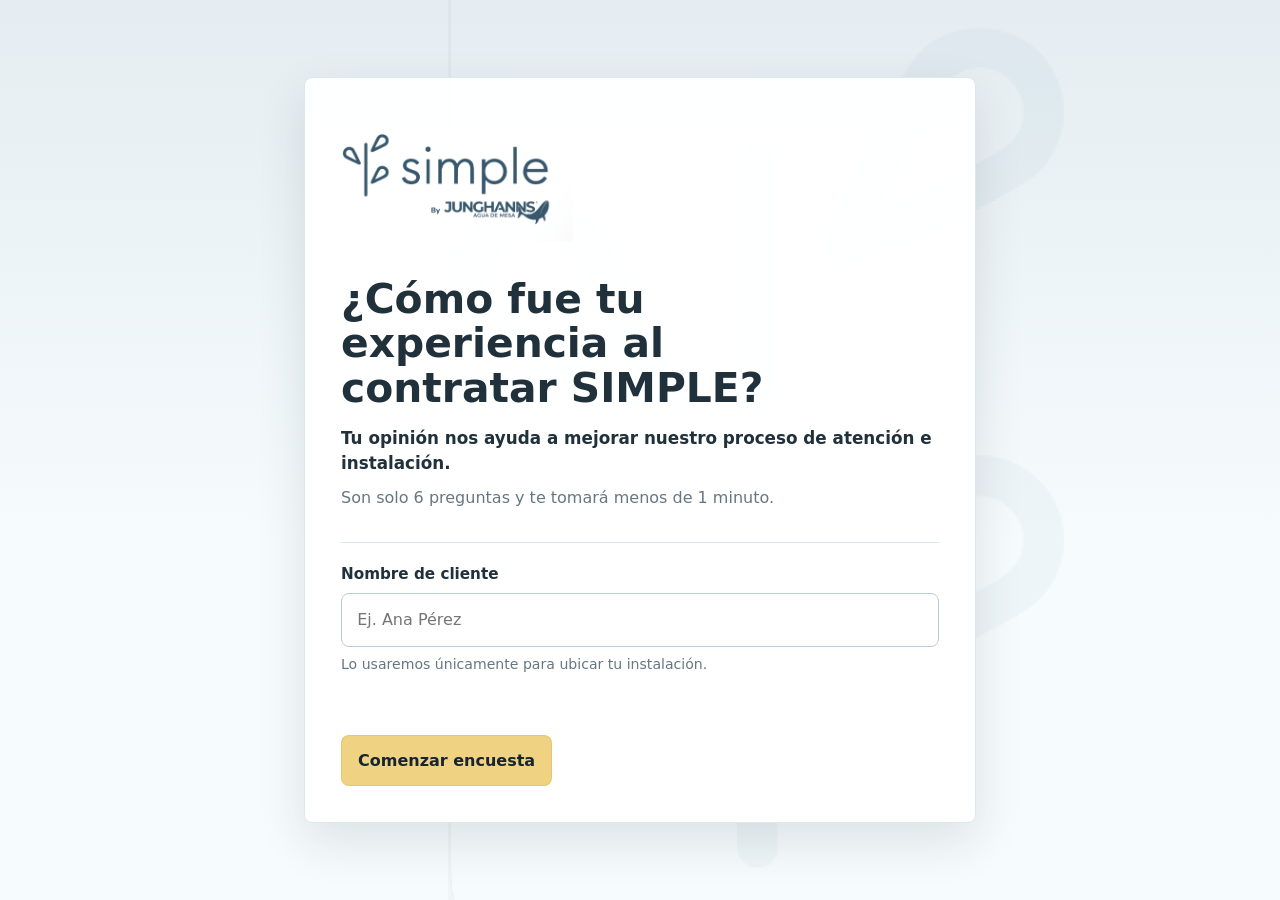
<file: index.html>
<!doctype html>
<html lang="es">
  <head>
    <meta charset="utf-8" />
    <meta name="viewport" content="width=device-width, initial-scale=1" />
    <title>Encuesta de contratación e instalación | SIMPLE by Junghanns</title>
    <meta
      name="description"
      content="Encuesta corta para medir la experiencia de contratación e instalación de SIMPLE by Junghanns."
    />
    <link rel="icon" href="./assets/simple/simple-leaf-watermark.png" />
    <link rel="stylesheet" href="./encuesta-instalacion.css" />
  </head>
  <body>
    <main class="survey-shell" aria-live="polite">
      <section class="survey-card screen screen--active" id="start-screen" aria-labelledby="intro-title">
        <img
          class="simple-logo"
          src="./assets/simple/simple-logo.png"
          alt="SIMPLE by Junghanns"
          width="974"
          height="540"
        />

        <div class="intro-copy">
          <h1 id="intro-title">¿Cómo fue tu experiencia al contratar SIMPLE?</h1>
          <p class="lead">Tu opinión nos ayuda a mejorar nuestro proceso de atención e instalación.</p>
          <p>Son solo 6 preguntas y te tomará menos de 1 minuto.</p>
        </div>

        <div class="client-code-panel" id="client-code-panel">
          <label class="input-label" for="client-code-input">Nombre de cliente</label>
          <input
            class="text-input"
            id="client-code-input"
            name="nombre"
            autocomplete="name"
            inputmode="text"
            placeholder="Ej. Ana Pérez"
          />
          <p class="field-hint">Lo usaremos únicamente para ubicar tu instalación.</p>
        </div>

        <p class="form-error" id="start-error" role="alert"></p>

        <button class="primary-button" id="start-button" type="button">
          Comenzar encuesta
        </button>
      </section>

      <section class="survey-card screen" id="survey-screen" aria-labelledby="question-title">
        <div class="survey-topbar">
          <div>
            <p class="progress-label" id="progress-label">Pregunta 1 de 6</p>
            <div class="progress-track" aria-hidden="true">
              <span class="progress-fill" id="progress-fill"></span>
            </div>
          </div>
          <span class="code-chip" id="code-chip"></span>
        </div>

        <form id="survey-form" novalidate>
          <fieldset class="question-fieldset">
            <legend id="question-title" tabindex="-1"></legend>
            <p class="question-help" id="question-help"></p>
            <div class="options-grid" id="options-grid"></div>
            <div class="optional-comment" id="optional-comment">
              <label class="input-label" for="improvement-comment">
                ¿Qué podríamos mejorar del proceso de contratación o instalación?
              </label>
              <p class="field-hint">
                Tus comentarios son fundamentales para mejorar nuestro proceso y brindarte una mejor experiencia.
              </p>
              <textarea
                class="text-input textarea-input"
                id="improvement-comment"
                name="comentario_mejora"
                rows="4"
                placeholder="Cuéntanos qué podríamos hacer mejor."
              ></textarea>
            </div>
          </fieldset>

          <p class="form-error" id="question-error" role="alert"></p>

          <div class="form-actions">
            <button class="secondary-button" id="back-button" type="button">Atrás</button>
            <button class="primary-button" id="next-button" type="button">Continuar</button>
            <button class="primary-button" id="submit-button" type="submit">Enviar respuestas</button>
          </div>
        </form>
      </section>

      <section class="survey-card thank-you screen" id="thanks-screen" aria-labelledby="thanks-title">
        <img
          class="simple-logo simple-logo--center"
          src="./assets/simple/simple-logo.png"
          alt="SIMPLE by Junghanns"
          width="974"
          height="540"
        />
        <h1 id="thanks-title">Gracias por compartir tu opinión 💧</h1>
        <p>
          Tu experiencia nos ayuda a mejorar el proceso para que más personas puedan tener agua purificada
          en casa, sin complicaciones.
        </p>
        <button class="secondary-button" id="restart-button" type="button">Volver al inicio</button>
      </section>
    </main>

    <script src="./config.js"></script>
    <script src="./encuesta-instalacion.js" defer></script>
  </body>
</html>
</file>
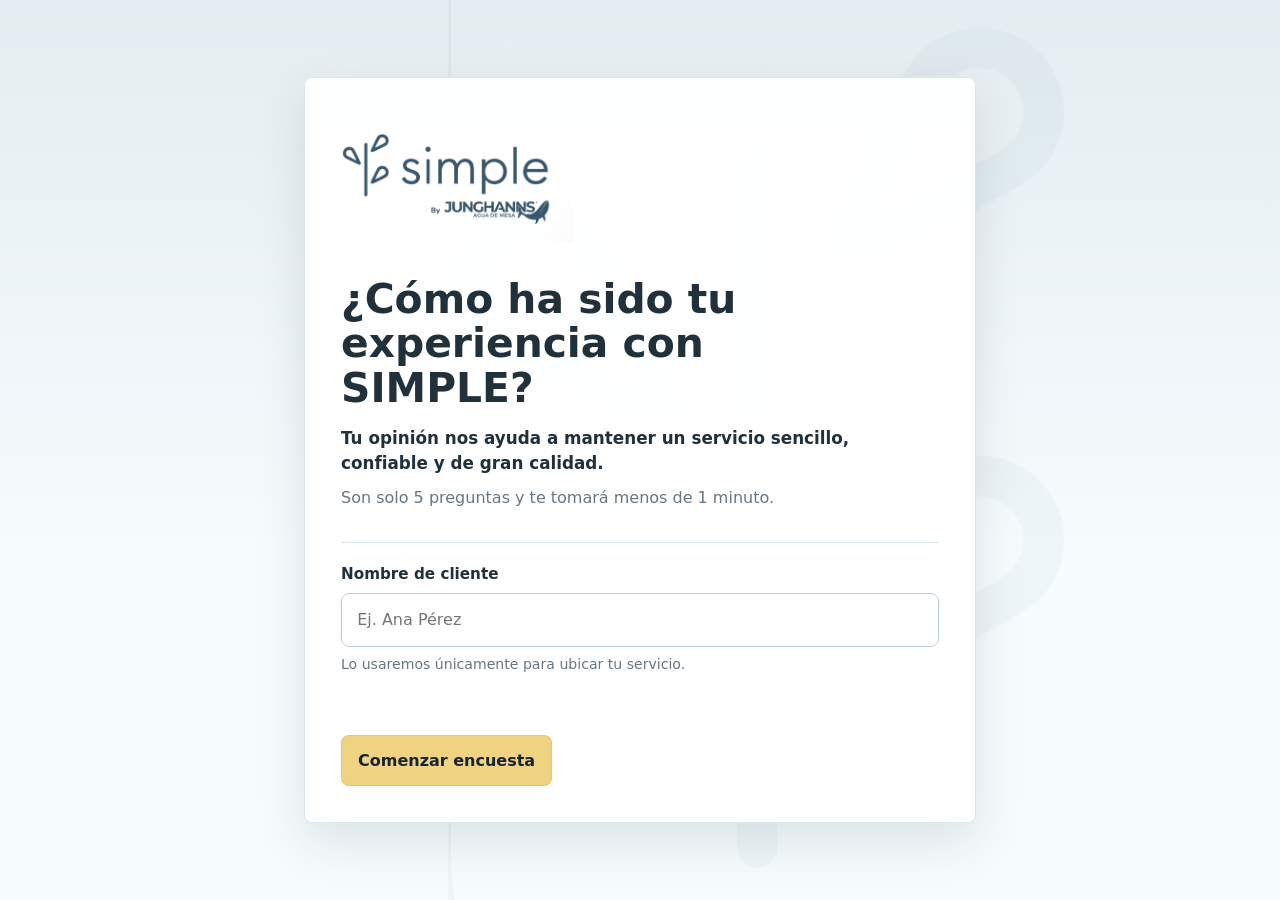
<file: satisfaccion-servicio.html>
<!doctype html>
<html lang="es">
  <head>
    <meta charset="utf-8" />
    <meta name="viewport" content="width=device-width, initial-scale=1" />
    <title>Encuesta de satisfacción de servicio | SIMPLE by Junghanns</title>
    <meta
      name="description"
      content="Encuesta corta para medir la satisfacción del servicio SIMPLE by Junghanns."
    />
    <link rel="icon" href="./assets/simple/simple-leaf-watermark.png" />
    <link rel="stylesheet" href="./encuesta-instalacion.css" />
  </head>
  <body>
    <main class="survey-shell" aria-live="polite">
      <section class="survey-card screen screen--active" id="start-screen" aria-labelledby="intro-title">
        <img
          class="simple-logo"
          src="./assets/simple/simple-logo.png"
          alt="SIMPLE by Junghanns"
          width="974"
          height="540"
        />

        <div class="intro-copy">
          <h1 id="intro-title">¿Cómo ha sido tu experiencia con SIMPLE?</h1>
          <p class="lead">Tu opinión nos ayuda a mantener un servicio sencillo, confiable y de gran calidad.</p>
          <p>Son solo 5 preguntas y te tomará menos de 1 minuto.</p>
        </div>

        <div class="client-code-panel" id="client-code-panel">
          <label class="input-label" for="client-code-input">Nombre de cliente</label>
          <input
            class="text-input"
            id="client-code-input"
            name="nombre"
            autocomplete="name"
            inputmode="text"
            placeholder="Ej. Ana Pérez"
          />
          <p class="field-hint">Lo usaremos únicamente para ubicar tu servicio.</p>
        </div>

        <p class="form-error" id="start-error" role="alert"></p>

        <button class="primary-button" id="start-button" type="button">
          Comenzar encuesta
        </button>
      </section>

      <section class="survey-card screen" id="survey-screen" aria-labelledby="question-title">
        <div class="survey-topbar">
          <div>
            <p class="progress-label" id="progress-label">Pregunta 1 de 5</p>
            <div class="progress-track" aria-hidden="true">
              <span class="progress-fill" id="progress-fill"></span>
            </div>
          </div>
          <span class="code-chip" id="code-chip"></span>
        </div>

        <form id="survey-form" novalidate>
          <fieldset class="question-fieldset">
            <legend id="question-title" tabindex="-1"></legend>
            <p class="question-help" id="question-help"></p>
            <div class="options-grid" id="options-grid"></div>
            <div class="optional-comment" id="optional-comment">
              <label class="input-label" for="improvement-comment">
                ¿Qué podríamos mejorar para que tu experiencia con SIMPLE sea aún mejor?
              </label>
              <p class="field-hint">
                Tus comentarios son fundamentales para mejorar nuestro servicio y seguir cuidando cada detalle.
              </p>
              <textarea
                class="text-input textarea-input"
                id="improvement-comment"
                name="comentario_mejora"
                rows="4"
                placeholder="Cuéntanos qué podríamos hacer mejor."
              ></textarea>
            </div>
          </fieldset>

          <p class="form-error" id="question-error" role="alert"></p>

          <div class="form-actions">
            <button class="secondary-button" id="back-button" type="button">Atrás</button>
            <button class="primary-button" id="next-button" type="button">Continuar</button>
            <button class="primary-button" id="submit-button" type="submit">Enviar respuestas</button>
          </div>
        </form>
      </section>

      <section class="survey-card thank-you screen" id="thanks-screen" aria-labelledby="thanks-title">
        <img
          class="simple-logo simple-logo--center"
          src="./assets/simple/simple-logo.png"
          alt="SIMPLE by Junghanns"
          width="974"
          height="540"
        />
        <h1 id="thanks-title">Gracias por compartir tu opinión 💧</h1>
        <p>
          Tu experiencia nos ayuda a mejorar el servicio para que más personas puedan disfrutar agua
          purificada en casa, sin complicaciones.
        </p>
        <button class="secondary-button" id="restart-button" type="button">Volver al inicio</button>
      </section>
    </main>

    <script src="./config.js"></script>
    <script src="./satisfaccion-servicio.js" defer></script>
  </body>
</html>
</file>
<file: encuesta-instalacion.css>
:root {
  --simple-green: #a3a983;
  --simple-blue: #7a97ab;
  --simple-yellow: #f0d283;
  --page-bg: #f6fbfd;
  --surface: #ffffff;
  --text: #20313c;
  --muted: #667782;
  --border: #d9e6eb;
  --border-strong: #b9cdd7;
  --danger: #b05045;
  --shadow: 0 18px 48px rgba(32, 49, 60, 0.12);
  --radius: 8px;
}

* {
  box-sizing: border-box;
}

html {
  min-height: 100%;
  background: var(--page-bg);
}

body {
  position: relative;
  min-height: 100vh;
  margin: 0;
  color: var(--text);
  font-family: Inter, ui-sans-serif, system-ui, -apple-system, BlinkMacSystemFont, "Segoe UI", sans-serif;
  line-height: 1.5;
  letter-spacing: 0;
  background:
    linear-gradient(180deg, rgba(122, 151, 171, 0.14), rgba(255, 255, 255, 0) 34rem),
    var(--page-bg);
}

body::before {
  position: fixed;
  inset: 0;
  z-index: 0;
  pointer-events: none;
  content: "";
  background-image: url("./assets/simple/simple-leaf-watermark.png");
  background-repeat: no-repeat;
  background-position: 50% 46%;
  background-size: min(115vw, 34rem) auto;
  opacity: 0.13;
  mix-blend-mode: multiply;
}

button,
input,
textarea {
  font: inherit;
}

button {
  cursor: pointer;
}

.survey-shell {
  position: relative;
  z-index: 1;
  width: min(100%, 46rem);
  min-height: 100vh;
  margin: 0 auto;
  padding: 1rem;
  display: grid;
  place-items: center;
}

.survey-card {
  width: 100%;
  padding: 1.25rem;
  background: rgba(255, 255, 255, 0.96);
  border: 1px solid rgba(217, 230, 235, 0.9);
  border-radius: var(--radius);
  box-shadow: var(--shadow);
}

.simple-logo {
  display: block;
  width: min(14.5rem, 70vw);
  height: auto;
}

.simple-logo--center {
  margin: 0 auto;
}

.screen {
  display: none;
}

.screen--active {
  display: block;
}

.intro-copy {
  margin-top: 2.2rem;
}

h1 {
  margin: 0;
  max-width: 14ch;
  font-size: 2rem;
  line-height: 1.08;
  font-weight: 800;
}

.lead {
  margin-top: 1rem;
  color: var(--text);
  font-size: 1.05rem;
  font-weight: 650;
}

p {
  margin: 0.65rem 0 0;
  color: var(--muted);
}

.client-code-panel {
  margin-top: 2rem;
  padding-top: 1.25rem;
  border-top: 1px solid var(--border);
}

.client-code-panel.is-prefilled {
  display: flex;
  gap: 0.75rem;
  align-items: center;
  justify-content: space-between;
  padding: 0.85rem;
  color: var(--text);
  background: #f8fbf2;
  border: 1px solid rgba(163, 169, 131, 0.45);
  border-radius: var(--radius);
}

.client-code-panel.is-prefilled .input-label {
  margin: 0;
}

.prefilled-code {
  color: var(--text);
  font-weight: 800;
}

.input-label {
  display: block;
  margin-bottom: 0.45rem;
  color: var(--text);
  font-size: 0.95rem;
  font-weight: 750;
}

.text-input {
  width: 100%;
  min-height: 3.1rem;
  padding: 0.85rem 0.95rem;
  color: var(--text);
  background: #ffffff;
  border: 1px solid var(--border-strong);
  border-radius: var(--radius);
  outline: none;
  transition: border-color 160ms ease, box-shadow 160ms ease;
}

.text-input:focus {
  border-color: var(--simple-blue);
  box-shadow: 0 0 0 4px rgba(122, 151, 171, 0.16);
}

.field-hint {
  margin-top: 0.45rem;
  font-size: 0.88rem;
}

.primary-button,
.secondary-button {
  display: inline-flex;
  align-items: center;
  justify-content: center;
  width: 100%;
  min-height: 3.15rem;
  padding: 0.8rem 1rem;
  border: 1px solid transparent;
  border-radius: var(--radius);
  font-size: 1rem;
  font-weight: 800;
  transition: transform 160ms ease, border-color 160ms ease, background-color 160ms ease, color 160ms ease;
}

.primary-button {
  margin-top: 1.5rem;
  color: #17252e;
  background: var(--simple-yellow);
  border-color: rgba(194, 153, 45, 0.24);
}

.primary-button:hover,
.secondary-button:hover,
.option-tile:hover {
  transform: translateY(-1px);
}

.primary-button:disabled {
  cursor: progress;
  opacity: 0.72;
  transform: none;
}

.secondary-button {
  color: var(--text);
  background: #ffffff;
  border-color: var(--border-strong);
}

.survey-topbar {
  display: grid;
  gap: 0.85rem;
}

.progress-label {
  margin: 0 0 0.5rem;
  color: var(--simple-blue);
  font-size: 0.92rem;
  font-weight: 800;
}

.progress-track {
  width: 100%;
  height: 0.55rem;
  overflow: hidden;
  background: #e6f0f4;
  border-radius: 999px;
}

.progress-fill {
  display: block;
  width: 20%;
  height: 100%;
  background: linear-gradient(90deg, var(--simple-green), var(--simple-blue));
  border-radius: inherit;
  transition: width 220ms ease;
}

.code-chip {
  display: inline-flex;
  width: fit-content;
  max-width: 100%;
  padding: 0.45rem 0.7rem;
  color: var(--text);
  background: #f8fbf2;
  border: 1px solid rgba(163, 169, 131, 0.45);
  border-radius: var(--radius);
  font-size: 0.88rem;
  font-weight: 750;
}

.question-fieldset {
  min-width: 0;
  margin: 2rem 0 0;
  padding: 0;
  border: 0;
}

#question-title {
  display: block;
  max-width: 16ch;
  color: var(--text);
  font-size: 1.65rem;
  line-height: 1.14;
  font-weight: 800;
}

.question-help {
  margin-top: 0.8rem;
  color: var(--muted);
}

.options-grid {
  display: grid;
  gap: 0.75rem;
  margin-top: 1.4rem;
}

.options-grid.is-scale {
  grid-template-columns: repeat(5, minmax(0, 1fr));
  gap: 0.45rem;
}

.options-grid.is-scale-wide {
  grid-template-columns: repeat(auto-fit, minmax(3rem, 1fr));
}

.option-input {
  position: absolute;
  width: 1px;
  height: 1px;
  overflow: hidden;
  clip: rect(0 0 0 0);
}

.option-tile {
  display: flex;
  min-height: 3.35rem;
  align-items: center;
  justify-content: center;
  padding: 0.8rem;
  color: var(--text);
  text-align: center;
  background: #ffffff;
  border: 1px solid var(--border-strong);
  border-radius: var(--radius);
  font-weight: 750;
  transition: transform 160ms ease, border-color 160ms ease, background-color 160ms ease, box-shadow 160ms ease;
}

.option-tile.option-tile--scale {
  min-height: 3.65rem;
  padding: 0.7rem 0.45rem;
  font-size: 1.15rem;
  font-weight: 850;
}

.option-input:focus-visible + .option-tile {
  border-color: var(--simple-blue);
  box-shadow: 0 0 0 4px rgba(122, 151, 171, 0.16);
}

.option-input:checked + .option-tile {
  color: #17252e;
  background: #f7f9ed;
  border-color: var(--simple-green);
  box-shadow: inset 0 0 0 1px var(--simple-green);
}

.scale-labels {
  grid-column: 1 / -1;
  display: flex;
  justify-content: space-between;
  gap: 1rem;
  margin-top: -0.1rem;
  color: var(--muted);
  font-size: 0.82rem;
  font-weight: 650;
}

.optional-comment {
  display: none;
  margin-top: 1.6rem;
  padding-top: 1.25rem;
  border-top: 1px solid var(--border);
}

.optional-comment.is-visible {
  display: block;
}

.textarea-input {
  min-height: 7rem;
  resize: vertical;
}

.form-error {
  min-height: 1.35rem;
  margin-top: 0.9rem;
  color: var(--danger);
  font-size: 0.94rem;
  font-weight: 750;
}

.form-actions {
  display: grid;
  gap: 0.75rem;
  margin-top: 1rem;
}

.form-actions .primary-button,
.form-actions .secondary-button {
  margin-top: 0;
}

#submit-button {
  display: none;
}

.thank-you {
  text-align: center;
}

.thank-you h1 {
  max-width: none;
  margin-top: 1.3rem;
}

.thank-you p {
  max-width: 32rem;
  margin: 1rem auto 0;
}

@media (min-width: 42rem) {
  body::before {
    background-position: calc(50% + 9rem) 50%;
    background-size: min(66vw, 42rem) auto;
    opacity: 0.12;
  }

  .survey-shell {
    padding: 2rem;
  }

  .survey-card {
    padding: 2.25rem;
  }

  h1 {
    max-width: 18ch;
    font-size: 2.55rem;
  }

  .survey-topbar {
    grid-template-columns: minmax(0, 1fr) auto;
    align-items: start;
  }

  #question-title {
    max-width: 24ch;
    font-size: 2rem;
  }

  .form-actions {
    grid-template-columns: 10rem minmax(0, 1fr);
  }

  .form-actions.is-first {
    grid-template-columns: minmax(0, 1fr);
  }

  .form-actions.has-submit {
    grid-template-columns: 10rem minmax(0, 1fr);
  }

  .primary-button,
  .secondary-button {
    width: auto;
  }
}

@media (prefers-reduced-motion: reduce) {
  *,
  *::before,
  *::after {
    scroll-behavior: auto !important;
    transition-duration: 0.01ms !important;
    animation-duration: 0.01ms !important;
    animation-iteration-count: 1 !important;
  }
}
</file>
